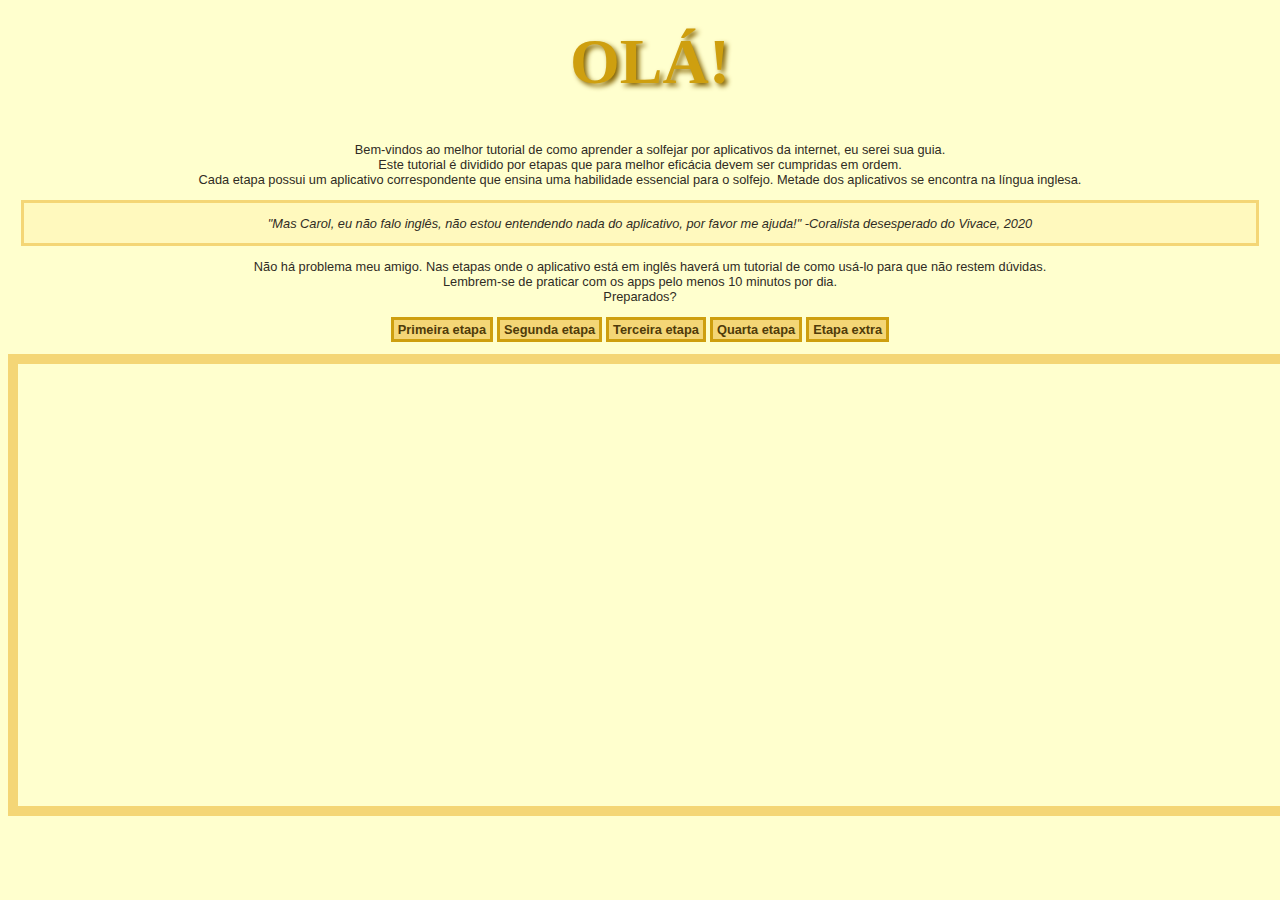
<file: index.html>
<DOCTYPE!html>
<html lang="pt_BR">
<head>
	<title>O melhor tutorial de como solfejar por meio de aplicativos na internet</title>
<meta charset="UTF-8">
<meta name="viewport" content="width=device-width, initial-scale=1.0">
<link rel="stylesheet" type="text/css" href="style index.css">
<meta name="description" content="Como solfejar por meio de aplicativos na internet">
<meta name="keywords" content="Solfejo, música, aplicativos">
<meta name="author" content="Carolina Coelho">
</head>
<body>
<!-- Introdução -->

<h1>OLÁ!</h1>
<p>	Bem-vindos ao melhor tutorial de como aprender a solfejar por aplicativos da internet, eu serei sua guia.<br>
Este tutorial é dividido por etapas que para melhor eficácia devem ser cumpridas em ordem.<br>
Cada etapa possui um aplicativo correspondente que ensina uma habilidade essencial para o solfejo. Metade dos aplicativos se encontra na língua inglesa.</p>
<blockquote>"Mas Carol, eu não falo inglês, não estou entendendo nada do aplicativo, por favor me ajuda!"

-Coralista desesperado do Vivace, 2020</blockquote>
<p>	Não há problema meu amigo. Nas etapas onde o aplicativo está em inglês haverá um tutorial de como usá-lo para que não restem dúvidas.<br>

	Lembrem-se de praticar com os apps pelo menos 10 minutos por dia.<br>

	Preparados?
</p>

<!-- Links para as etapas -->

<ul>
	<li><a href="stages/first stage.html" target="stages" title="Eu não tenho ritmo!">Primeira etapa</a></li>
	<li><a href="stages/second stage.html" target="stages" title="Quem é essa nota?">Segunda etapa</a></li>
	<li><a href="stages/third stage.html" target="stages" title="Finalmente o solfejo">Terceira etapa</a></li>
	<li><a href="stages/fourth stage.html" target="stages" title="Já é hora do intervalo">Quarta etapa</a></li>
	<li><a href="stages/extra stage.html" target="stages" title="A cereja do bolo">Etapa extra</a></li>
</ul>
<!--<header>
	<a href="stages/first stage.html" target="stages" title="Eu não tenho ritmo!">Primeira etapa</a>
	<a href="stages/second stage.html" target="stages" title="Quem é essa nota?">Segunda etapa</a>
	<a href="stages/third stage.html" target="stages" title="Finalmente o solfejo">Terceira etapa</a>
	<a href="stages/fourth stage.html" target="stages" title="Já é hora do intervalo">Quarta etapa</a>
	<a href="stages/extra stage.html" target="stages" title="A cereja do bolo">Etapa extra</a>
</header>-->

<!-- As etapas -->
<iframe src="" name="stages"style="height:50%;width:100%"></iframe>
</body>
</html>
</file>
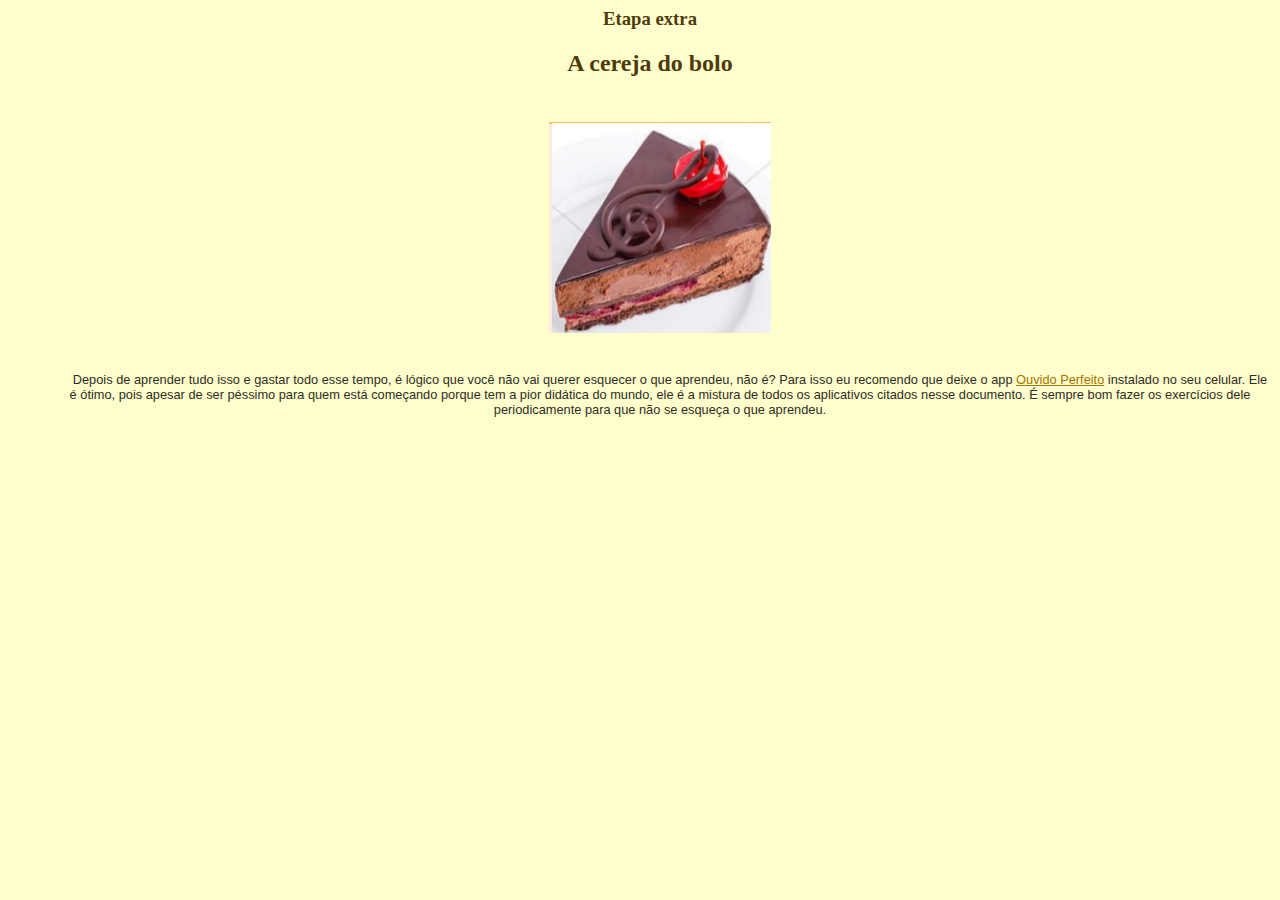
<file: stages/extra stage.html>
<!-- Etapa extra -->
<DOCTYPE!!DOCTYPE html>
<html>
<head>
<title>Etapa extra</title>
<meta charset="UTF-8">
<meta name="viewport" content="width=device-width, initial-scale=1.0">
<link rel="stylesheet" type="text/css" href="style stages.css">
<meta name="description" content="Como solfejar por meio de aplicativos na internet">
<meta name="keywords" content="Solfejo, música, aplicativos, Ouvido Perfeito">
<meta name="author" content="Carolina Coelho">
</head>
<body></body>
<h3 id="EE">Etapa extra</h3><h2>A cereja do bolo</h2>
<ul>
	<li>
		<img src="images/a cereja do bolo.png"alt="Imagem de bolo com uma cereja">
		<p>Depois de aprender tudo isso e gastar todo esse tempo, é lógico que você não vai querer esquecer o que aprendeu, não é? Para isso eu recomendo que deixe o app <a href="https://play.google.com/store/apps/details?id=com.evilduck.musiciankit&hl=pt_BR&gl=US">Ouvido Perfeito</a> instalado no seu celular. Ele é ótimo, pois apesar de ser péssimo para quem está começando porque tem a pior didática do mundo, ele é a mistura de todos os aplicativos citados nesse documento. É sempre bom fazer os exercícios dele periodicamente para que não se esqueça o que aprendeu.</p>
	</li>
</ul>
</p> 
</body>
</html>
</file>
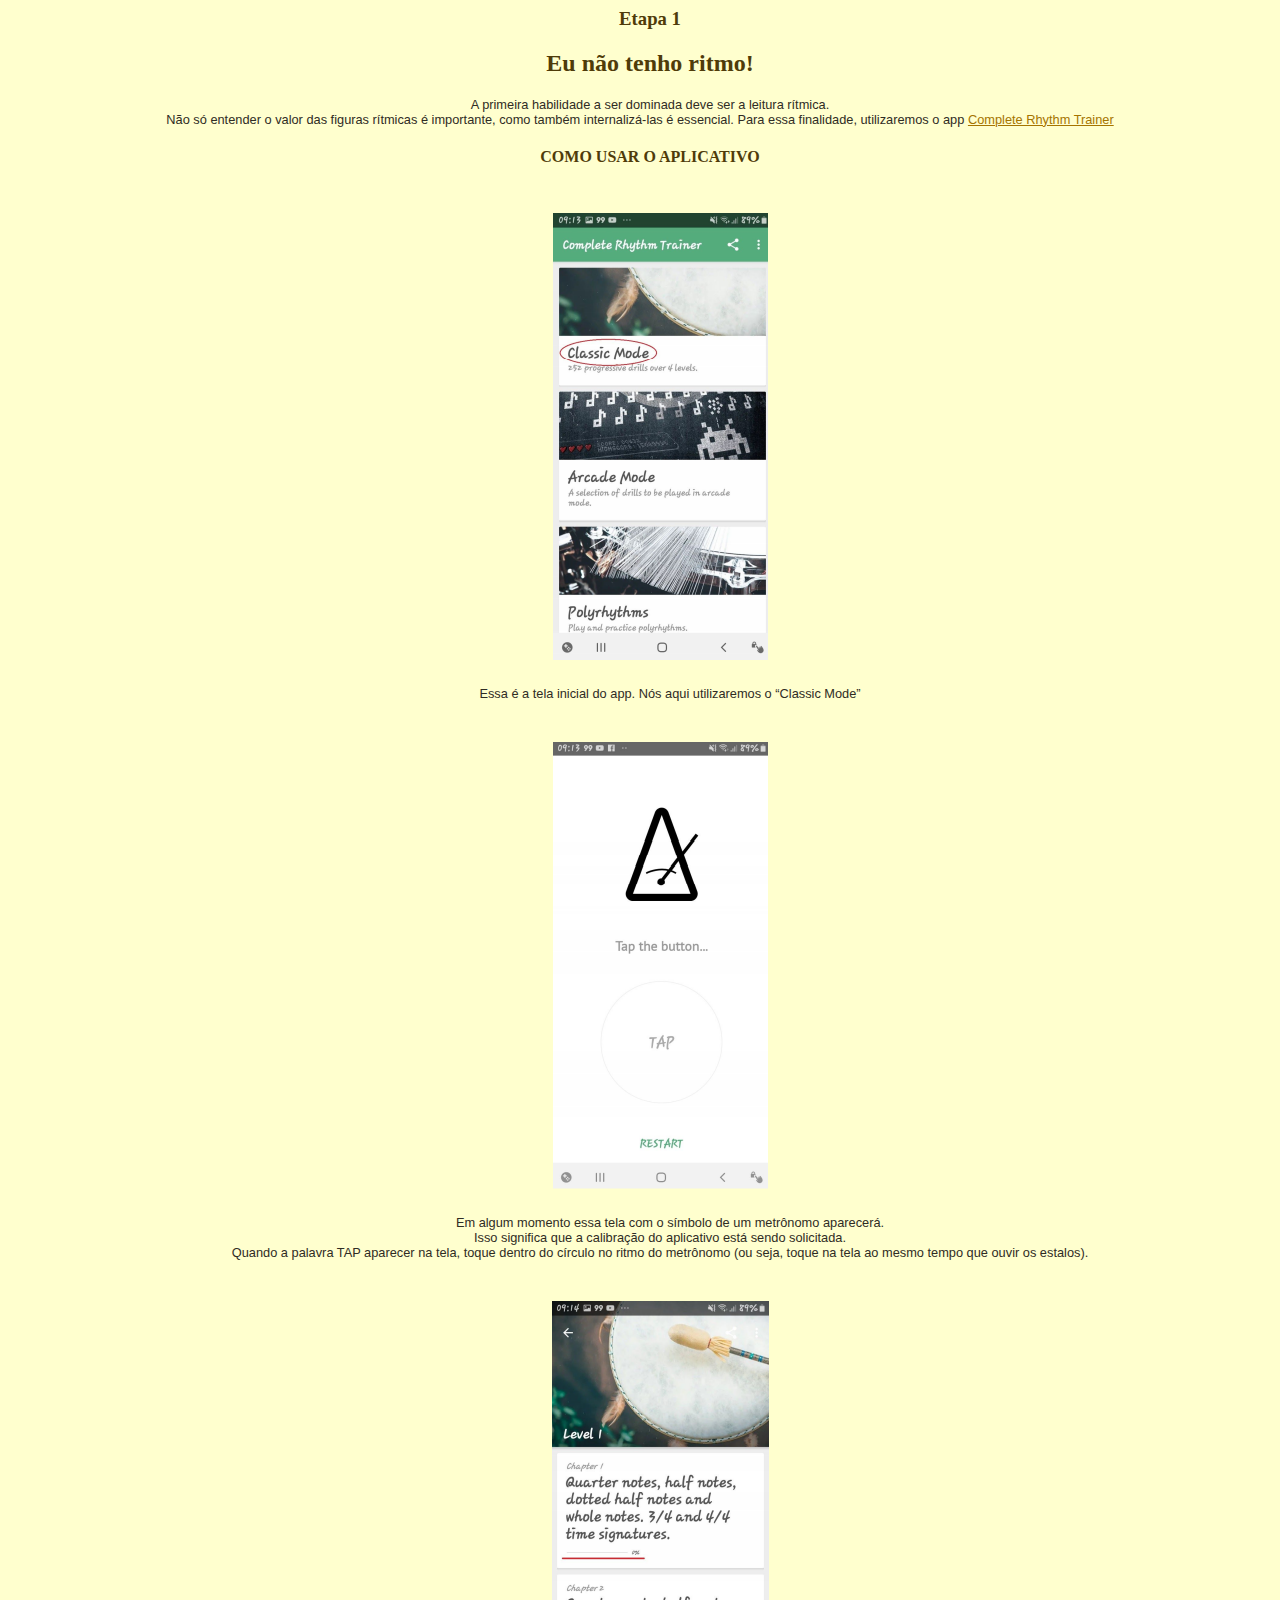
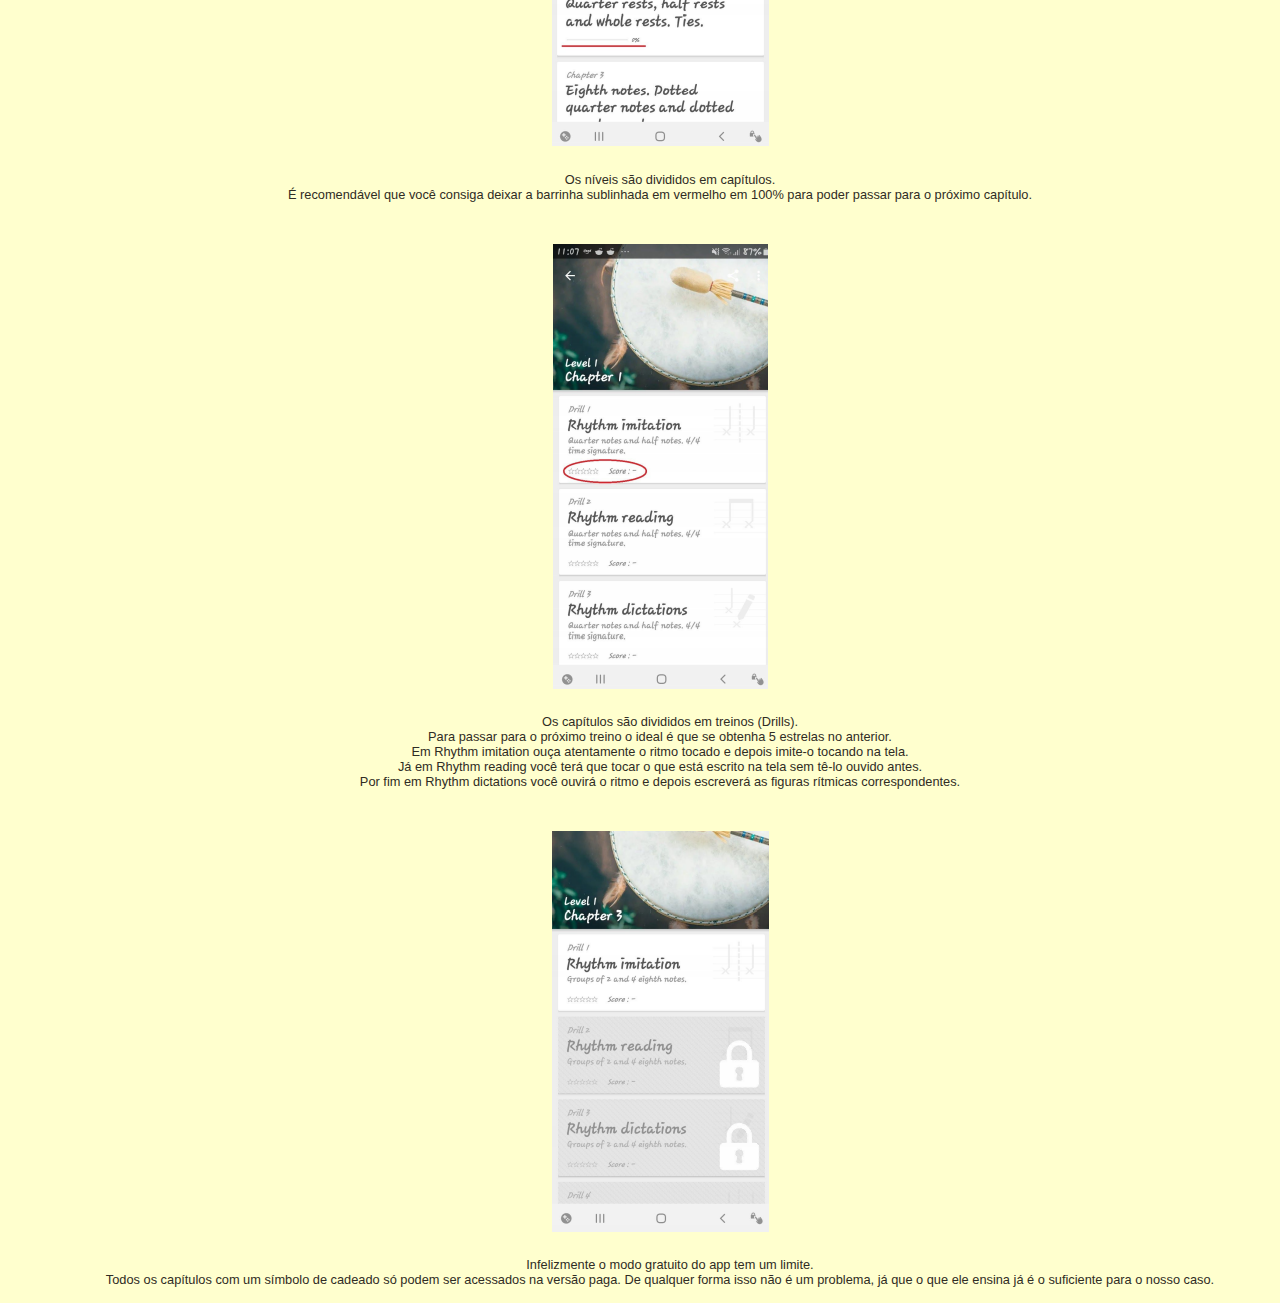
<file: stages/first stage.html>
<DOCTYPE!!DOCTYPE html>
<html>
<head>
	<title>Primeira etapa</title>
<meta charset="UTF-8">
<meta name="viewport" content="width=device-width, initial-scale=1.0">
<link rel="stylesheet" type="text/css" href="style stages.css">
<meta name="description" content="Como solfejar por meio de aplicativos na internet">
<meta name="keywords" content="Solfejo, música, aplicativos,Complete Rhythm Trainer">
<meta name="author" content="Carolina Coelho">
</head>
<body>
	<!-- Primeira etapa -->
 
<h3 id="E1">Etapa 1</h3><h2>Eu não tenho ritmo!</h2>
<p>	A primeira habilidade a ser dominada deve ser a leitura rítmica.</br>
	Não só entender o valor das figuras rítmicas é importante, como também internalizá-las é essencial. Para essa finalidade, utilizaremos o app <a href="https://play.google.com/store/apps/details?id=com.binaryguilt.completerhythmtrainer&hl=pt_BR">Complete Rhythm Trainer</a></p>
	<!-- Como usar o aplicativo -->
<h4>COMO USAR O APLICATIVO</h4>
	<!-- Primeiro passo -->
<ul>
	<li>
		<figure>
			<img src="images/1-1.png"alt="Printscreen do aplicativo">
			<figcaption>Essa é a tela inicial do app. Nós aqui utilizaremos o “Classic Mode”</figcaption>
		</figure>
	</li>
	<!-- Segundo passo -->
	<li>
		<figure>
			<img src="images/1-2.png"alt="Printscreen do aplicativo">
			<figcaption>Em algum momento essa tela com o símbolo de um metrônomo aparecerá.</br>
			Isso significa que a calibração do aplicativo está sendo solicitada.</br>
			Quando a palavra TAP aparecer na tela, toque dentro do círculo no ritmo do metrônomo (ou seja, toque na tela ao mesmo tempo que ouvir os estalos).</figcaption>
		</figure>
	</li>
	<!-- Terceiro passo -->
	<li>
		<figure>
			<img src="images/1-3.png"alt="Printscreen do aplicativo">
			<figcaption>Os níveis são divididos em capítulos.</br>
			É recomendável que você consiga deixar a barrinha sublinhada em vermelho em 100% para poder passar para o próximo capítulo.</figcaption>
		</figure>
	</li>
	<!-- Quarto passo -->
	<li>
		<figure>
			<img src="images/1-4.png"alt="Printscreen do aplicativo">
			<figcaption>Os capítulos são divididos em treinos (Drills).</br>
			Para passar para o próximo treino o ideal é que se obtenha 5 estrelas no anterior.</br>
			Em Rhythm imitation ouça atentamente o ritmo tocado e depois imite-o tocando na tela.</br>
			Já em Rhythm reading você terá que tocar o que está escrito na tela sem tê-lo ouvido antes.</br>
			Por fim em Rhythm dictations você ouvirá o ritmo e depois escreverá as figuras rítmicas correspondentes.</figcaption>
		</figure>
	</li>
	<li>
		<figure>
			<img src="images/1-5.png"alt="Printscreen do aplicativo">
			<figcaption>Infelizmente o modo gratuito do app tem um limite.</br>
	Todos os capítulos com um símbolo de cadeado só podem ser acessados na versão paga. De qualquer forma isso não é um problema, já que o que ele ensina já é o suficiente para o nosso caso.</figcaption>
		</figure>
	</li>
</ul>
</body>
</html>
</file>
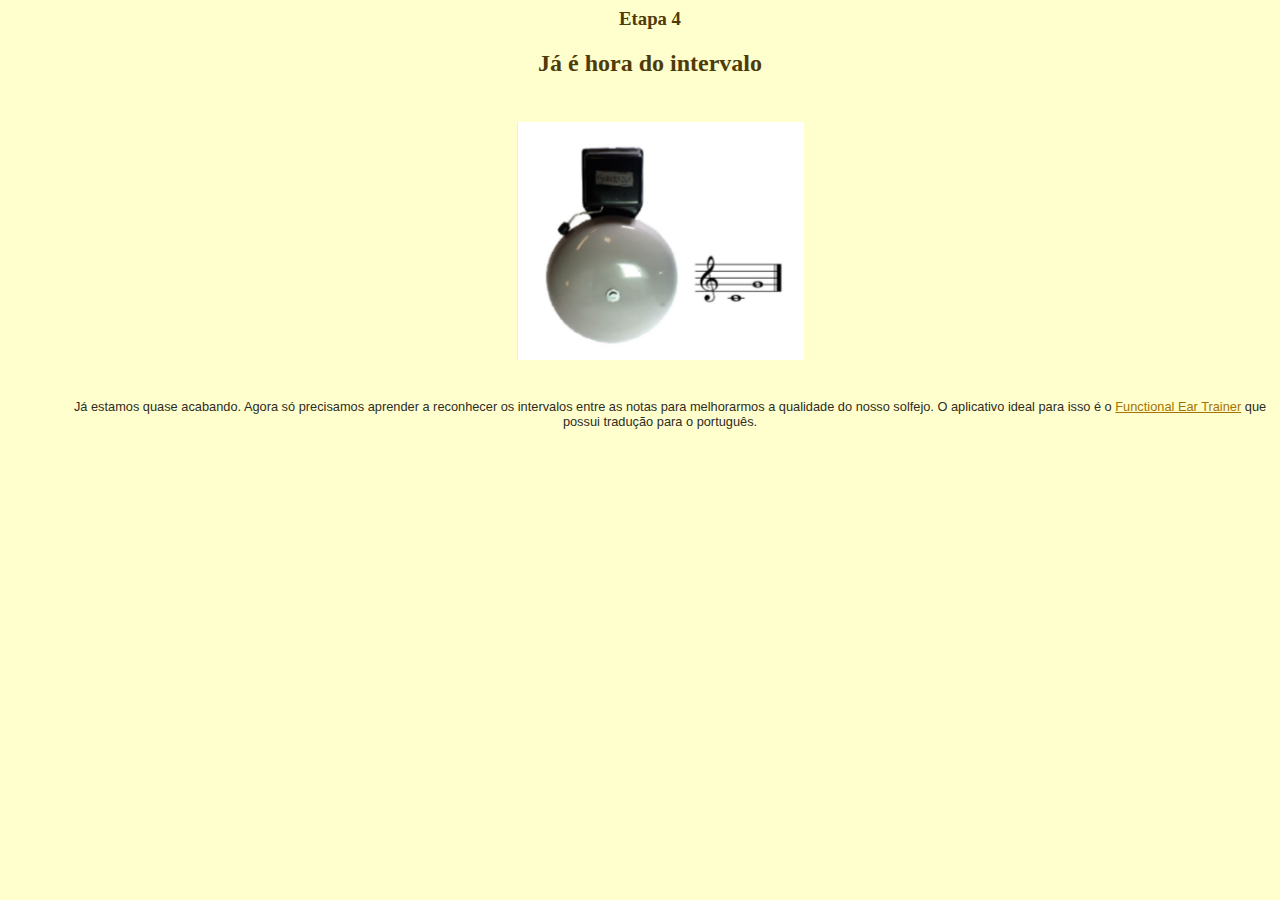
<file: stages/fourth stage.html>
<DOCTYPE!!DOCTYPE html>
<html>
<head>
	<title>Quarta etapa</title>
<meta charset="UTF-8">
<meta name="viewport" content="width=device-width, initial-scale=1.0">
<link rel="stylesheet" type="text/css" href="style stages.css">
<meta name="description" content="Como solfejar por meio de aplicativos na internet">
<meta name="keywords" content="Solfejo, música, aplicativos, Functional Ear Trainer">
<meta name="author" content="Carolina Coelho">
</head>
<body>
	<!-- Quarta etapa -->
<h3 id="E4">Etapa 4</h3><h2>Já é hora do intervalo</h2>
<ul>
	<li>
		<img src="images/intervalo.png"alt="Imagem de um sinal de escola com uma partitura ao lado">

		<p>Já estamos quase acabando. Agora só precisamos aprender a reconhecer os intervalos entre as notas para melhorarmos a qualidade do nosso solfejo. O aplicativo ideal para isso é o <a href="https://play.google.com/store/apps/details?id=com.kaizen9.fet.android">Functional Ear Trainer</a> que possui tradução para o português.</p>
	</li>
</p>
</ul>
</body>
</html>
</file>
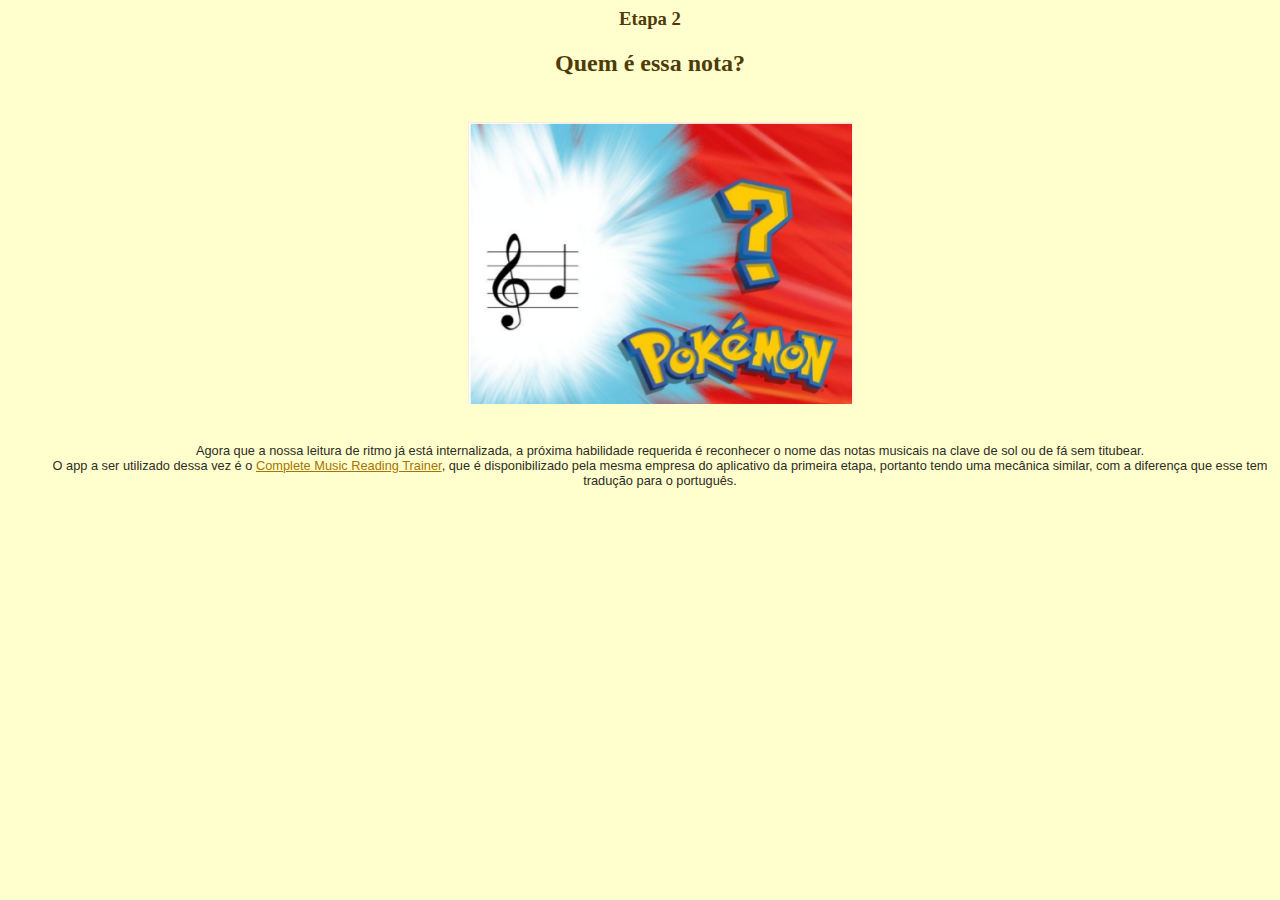
<file: stages/second stage.html>
<DOCTYPE!!DOCTYPE html>
<html>
<head>
	<title>Segunda etapa</title>
<meta charset="UTF-8">
<meta name="viewport" content="width=device-width, initial-scale=1.0">
<link rel="stylesheet" type="text/css" href="style stages.css">
<meta name="description" content="Como solfejar por meio de aplicativos na internet">
<meta name="keywords" content="Solfejo, música, aplicativos,Complete Music Reading Trainer">
<meta name="author" content="Carolina Coelho">
</head>
<body>
	<!-- Segunda etapa -->
<h3 id="E2">Etapa 2</h3><h2>Quem é essa nota?</h2>
<ul>
	<li>
		<img src="images/Quem é essa nota.png"alt="Imagem do quem é esse pokemón com uma pauta musical">
		<p>Agora que a nossa leitura de ritmo já está internalizada, a próxima habilidade requerida é reconhecer o nome das notas musicais na clave de sol ou de fá sem titubear.</br>
		O app a ser utilizado dessa vez é o <a href="https://play.google.com/store/apps/details?id=com.binaryguilt.completemusicreadingtrainer&hl=pt_BR"> Complete Music Reading Trainer</a>, que é disponibilizado pela mesma empresa do aplicativo da primeira etapa, portanto tendo uma mecânica similar, com a diferença que esse tem tradução para o português.</p>
	</li>
</ul>
</body>
</html>
</file>
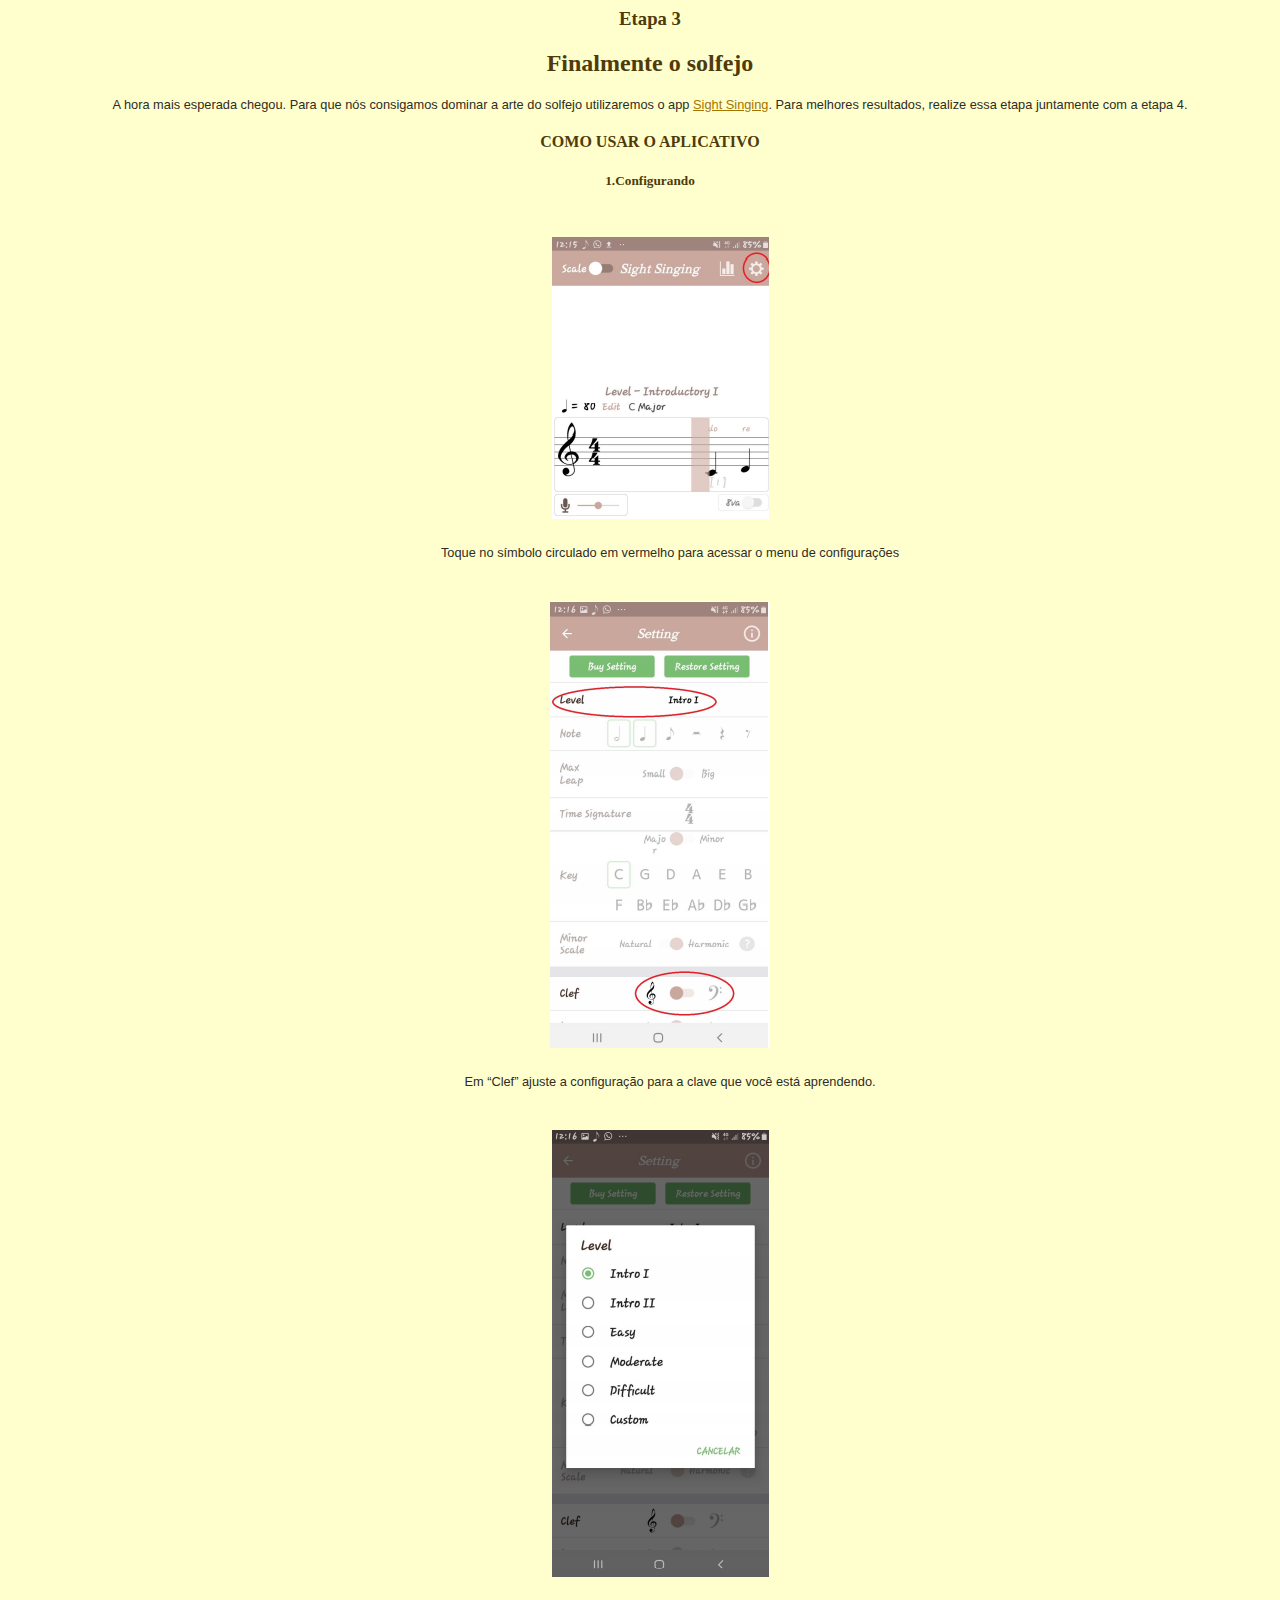
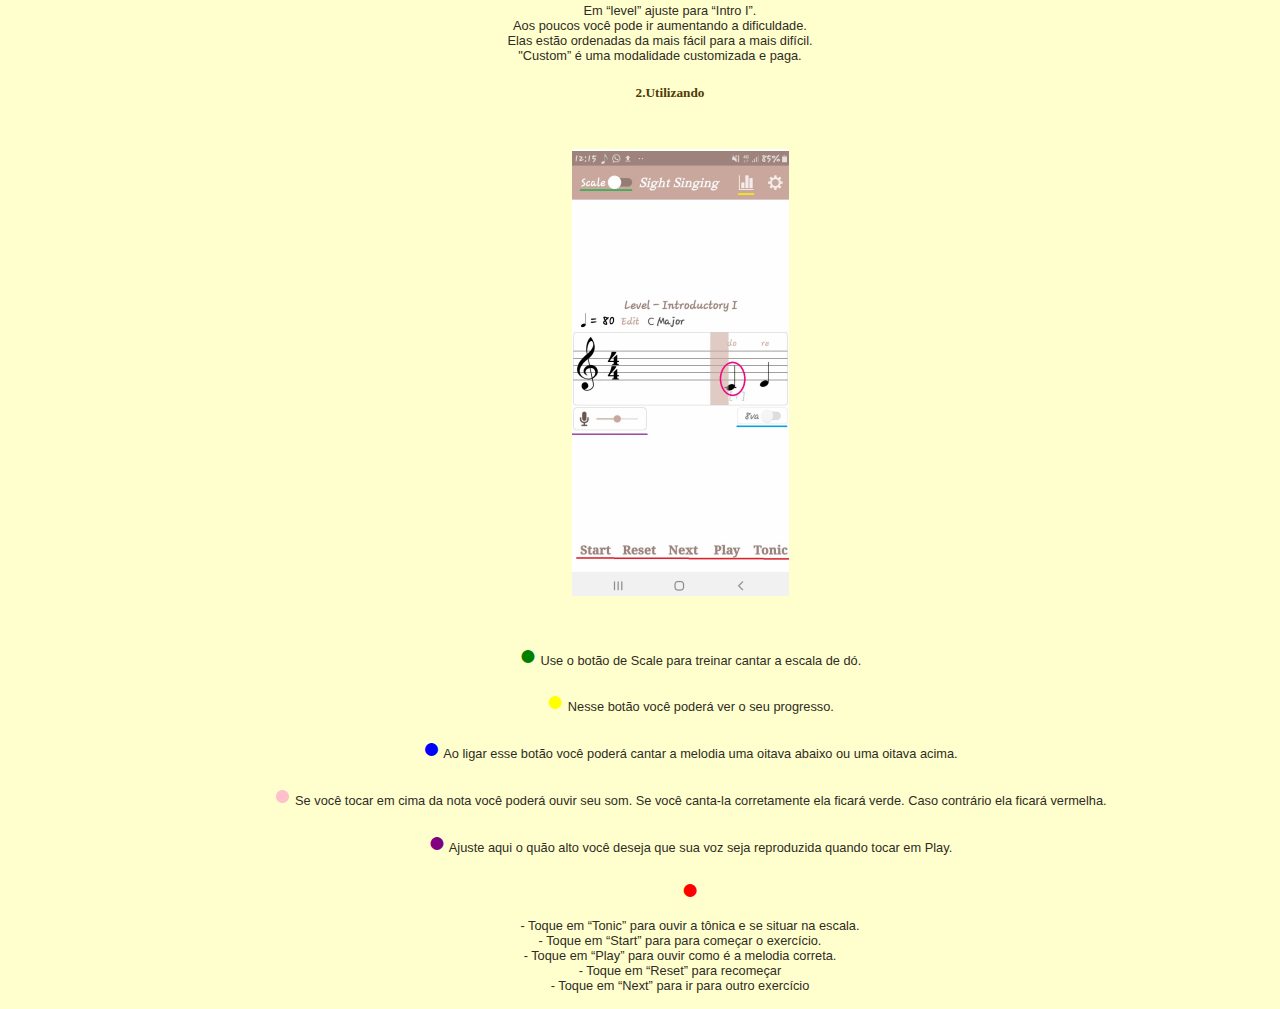
<file: stages/third stage.html>
<DOCTYPE! html>
<html>
<head>
	<title>Terceira etapa</title>
<meta charset="UTF-8">
<meta name="viewport" content="width=device-width, initial-scale=1.0">
<link rel="stylesheet" type="text/css" href="style stages.css">
<meta name="description" content="Como solfejar por meio de aplicativos na internet">
<meta name="keywords" content="Solfejo, música, aplicativos, Sight Singing">
<meta name="author" content="Carolina Coelho">
</head>
<body>
  <!-- Terceira etapa -->
<h3 id="E3">Etapa 3</h3><h2>Finalmente o solfejo</h2>
<p>
	A hora mais esperada chegou. Para que nós consigamos dominar a arte do solfejo utilizaremos o app <a href="https://play.google.com/store/apps/details?id=com.deeryard.android.sightsinging&hl=pt_BR">Sight Singing</a>. Para melhores resultados, realize essa etapa juntamente com a etapa 4.
</p>
<h4>COMO USAR O APLICATIVO</h4>
<h5>1.Configurando</h5>
<ul>
  <li>
  	<figure>
  		<img src="images/3-1.png"alt="Printscreen do aplicativo">
  		<figcaption>Toque no símbolo circulado em vermelho para acessar o menu de configurações</figcaption>
  	</figure>
  </li>
  <li>
  	<figure>
  		<img src="images/3-2.png"alt="Printscreen do aplicativo">
  		<figcaption>Em “Clef” ajuste a configuração para a clave que você está aprendendo.</figcaption>
  	</figure>
  </li>
  <li>
<figure>
	<img src="images/3-3.png"alt="Printscreen do aplicativo">
	<figcaption>
    Em “level” ajuste para “Intro I”.</br>

    Aos poucos você pode ir aumentando a dificuldade.</br>

	Elas estão ordenadas da mais fácil para a mais difícil.</br>

	"Custom” é uma modalidade customizada e paga.</figcaption>
</figure>
  </li>
<h5>2.Utilizando</h5>
<ul>
	<li>
       <figure><img src="images/3-4.png"alt="Printscreen do aplicativo"></figure>
	</li>
	<li>
		<p><b style="color: green;font-size: 30px;">●</b> Use o botão de Scale para treinar cantar a escala de dó.</p>
		<p><b style="color: yellow;font-size: 30px;">●</b> Nesse botão você poderá ver o seu progresso.</p>
		<p><b style="color: blue;font-size: 30px;">●</b> Ao ligar esse botão você poderá cantar a melodia uma oitava abaixo ou uma oitava acima.</p>
		<p><b style="color: pink;font-size: 30px;">●</b> Se você tocar em cima da nota você poderá ouvir seu som. Se você canta-la corretamente ela ficará verde. Caso contrário ela ficará vermelha.</p>
		<p><b style="color: purple;font-size: 30px;">●</b> Ajuste aqui o quão alto você deseja que sua voz seja reproduzida quando tocar em Play.</p>
		<p><b style="color: red;font-size: 30px;">●</b>
	</li>
	<li>
     <p> - Toque em “Tonic” para ouvir a tônica e se situar na escala.</br>
         - Toque em “Start” para para começar o exercício.</br>
         - Toque em “Play” para ouvir como é a melodia correta.</br>
         - Toque em “Reset” para recomeçar</br>
         - Toque em “Next” para ir para outro exercício</br>
    </p>
    </li>
</ul>
</body>
</html>
</file>
<file: style index.css>
/*Muda o plano de fundo*/
body {
  font-size: 100%;
  background-color:#ffffce;
}
  /*Muda o texto*/
h1, p, blockquote, header, a{
  font: 0.8em Arial, Helvetica, sans-serif;
  text-align: center;
  text-indent: 20px;
  color: #2f2c24;
}
h1{
  margin-top: 2%;
  text-shadow: 3px 3px 5px #856400;
  font: bold 4em Comic-sans, Brush Script MT, cursive;
  color:#ce9f0f;
}
/*Caixa de citação*/
blockquote{
  margin:1%;
  padding:1%;
  background-color:#fff9be;
  border: solid #f4d676;
  font-style:italic;
  color: #2f2c24;
}

  /*Botões do header*/
ul{
  list-style-type:none;
  text-align: center;
  margin: 0;
  padding: 0;
}
    /*Botões do header não ativados*/
li{
  display: inline-block;
  border:solid #ce9f0f;
  background-color:#f4d676;
  padding: 2px;
  margin-bottom:1%;
  }
a{
  text-decoration: none;
  font-size: 0.8em;
  font-weight: bold;
  color: #4f3b09;
  padding: 2px;
}
    /*Botões do header ativados*/
li:hover{
  border:solid #c98503;
  background-color:#fbd743;
  padding: 2px;
  margin-bottom:1%;

}
 a:hover {
  text-decoration: none;
  font-size: 0.8em;
  font-weight: bold;
  color:#2f2c24;
  padding: 2px;
}
  /*Etapas*/
iframe{
  border: solid 10px #f4d676;
}
</file>
<file: stages/style stages.css>
ul{
  list-style-type:none;
  text-align: center;
}
/*Muda o plano de fundo*/
body {
  font-size: 100%;
  background-color:#ffffce;
}
/*Muda o texto*/
figcaption,p{
  font: 0.8em Arial, Helvetica, sans-serif;
  text-align: center;
  text-indent: 20px;
  color: #2f2c24;
}
h2,h3,h4,h5{
  font-family: omic-sans, Brush Script MT, cursive;
  text-align: center;
  text-indent: 20px;
  color:#4f3b09;
}
a{
  color: #a57400;
}
a:hover{
  color:#f4d676;
}

/*Caixa de citação*/
blockquote{
  margin:1%;
  padding:1%;
  background-color:#fff9be;
  border: solid #f4d676;
  font-style:italic;
  color: #2f2c24;
}


/*Imagens*/
img{
    margin-bottom:2vw;
    margin-top: 2vw;
}
</file>
